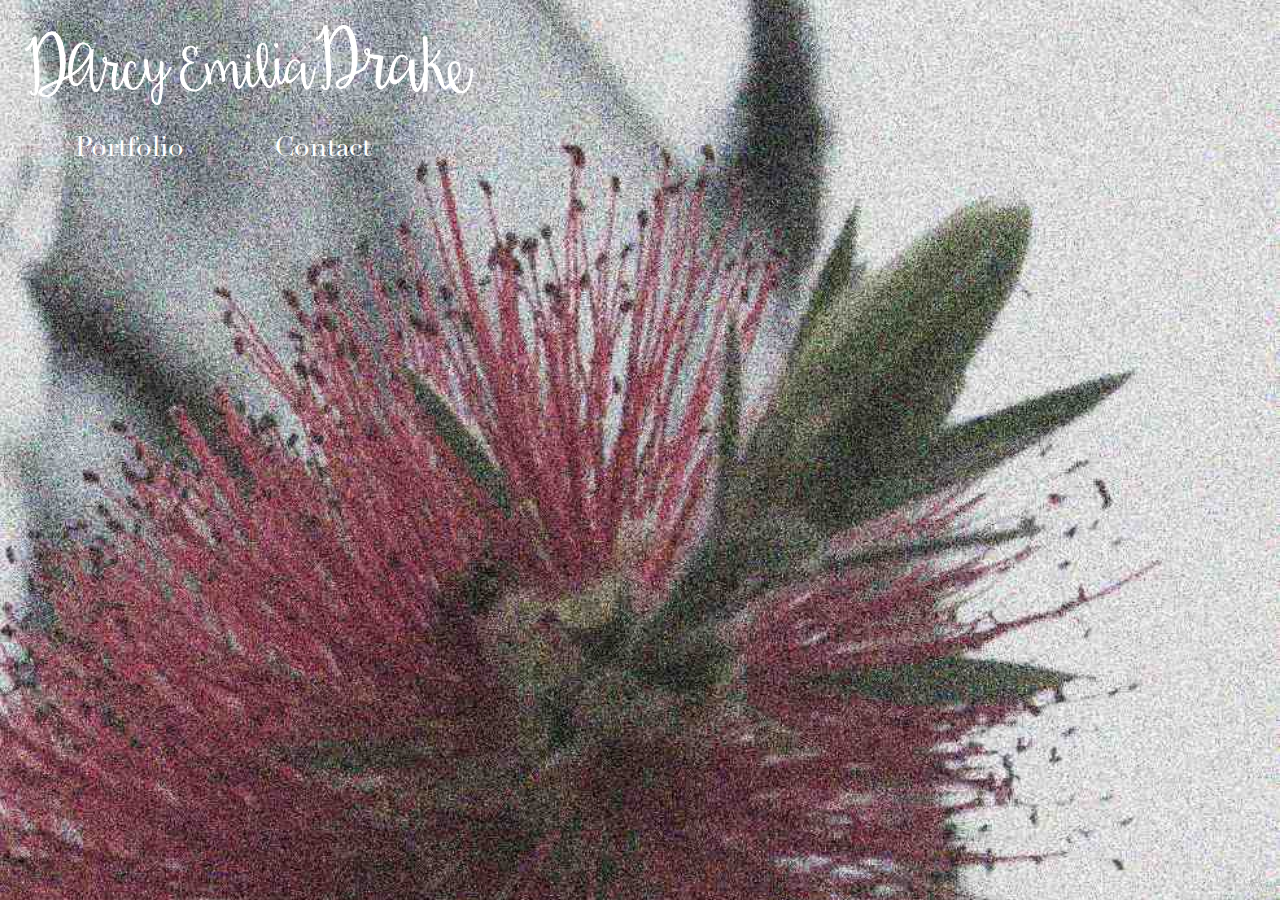
<file: index.html>
<!DOCTYPE html>
<html>


<head>

  <title>
    Darcy Emilia Drake
  </title>

  <meta charset="utf-8">
  <meta name="viewport:" content="width=device width, intial-scale=1">
  <meta name="description" content="Designer Portfolio">
  <meta name="author" content="Darcy Drake">

  <link rel="stylesheet" href="normalize.css">
  <link rel="stylesheet" href="style.css">



</head>





<body class="enterPage">
  <container class="bigContainer">

    <div class="logoClass">
      <img src="nameMark.png" alt="Darcy Emilia Drake"/>
    </div>

    <div class="linksToPortfolioAndContact">
      <li><a href="portfolioPage.html" class="navLink">Portfolio</a></li>
      <li><a href="contactPage.html" class="navLink">Contact</a></li>
    </div>

  </container>

</body>



</html>
</file>
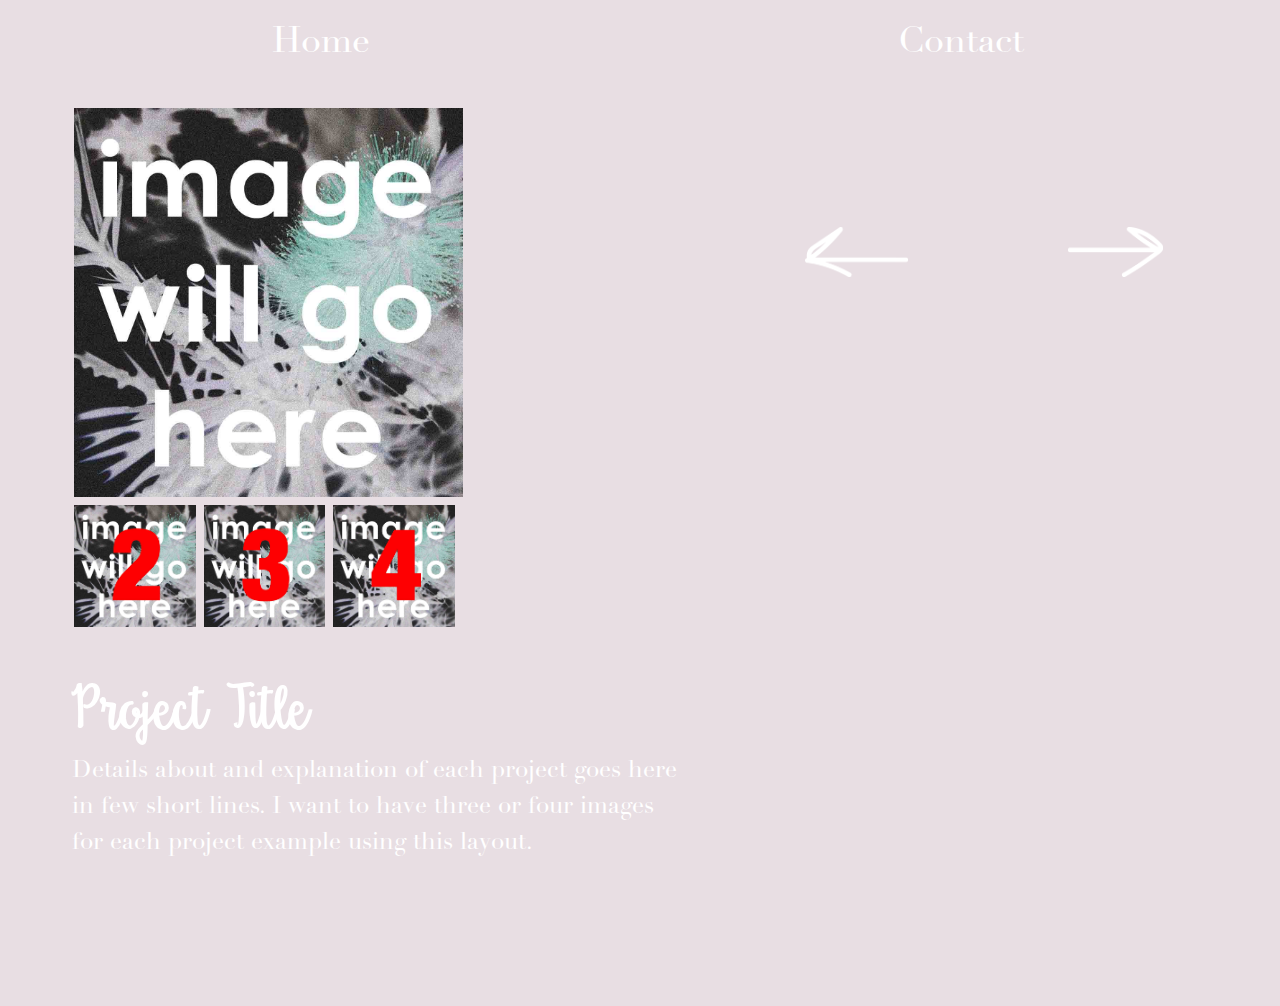
<file: portfolioPage.html>
<!DOCTYPE html>


<html>

<head>

  <title>Portfolio</title>

  <meta charset="utf-8">
  <meta name="viewport:" content="width=device width, intial-scale=1">
  <meta name="description" content="Designer Portfolio">
  <meta name="author" content="Darcy Drake">

  <link rel="stylesheet" href="normalize.css">
  <link rel="stylesheet" href="style.css">



</head>

<body class="portfolioBody">

  <div class="linkstoHomeAndContact">
    <li><a href="index.html" class="navLink">Home</a></li>
    <li><a href="contactPage.html" class="navLink">Contact</a></li>
  </div>

<container class="portfolioClickThroughFlex">
  <div class = "imagesInAContainer">
    <img src="placeholderImageFile.jpg" img class="portfolioImages" alt="oops, this picture is missing!"/>
    <img src="placeholderImageFiletwo.jpg" img class="portfolioImages" alt="oops, this picture is missing!"/>
    <img src="placeholderImageFilethree.jpg" img class="portfolioImages" alt="oops, this picture is missing!"/>
    <img src="placeholderImageFilefour.jpg" img class="portfolioImages" alt="oops, this picture is missing!"/>
  </div>
  <div class="portfolioDescriptionParagraph">
    <h1>Project Title</h1>
    <p>Details about and explanation of each project goes here in few short lines.
      I want to have three or four images for each project example using this layout.
    </p>
  </div>


  <div class="arrowNav">
    <a href="index.html"><img src="arrowLeft.png" alt="Left"/></a>
    <a href="portfolioPageTwo.html"><img src="arrowRight.png" alt="Right"/></a>
  </div>
  </container>



  <script src="https://ajax.googleapis.com/ajax/libs/jquery/3.2.1/jquery.min.js"></script>
  <script src="jquery-3.2.1.slim.min.js"></script>
  <script src="script.js"></script>

</body>
</html>
</file>
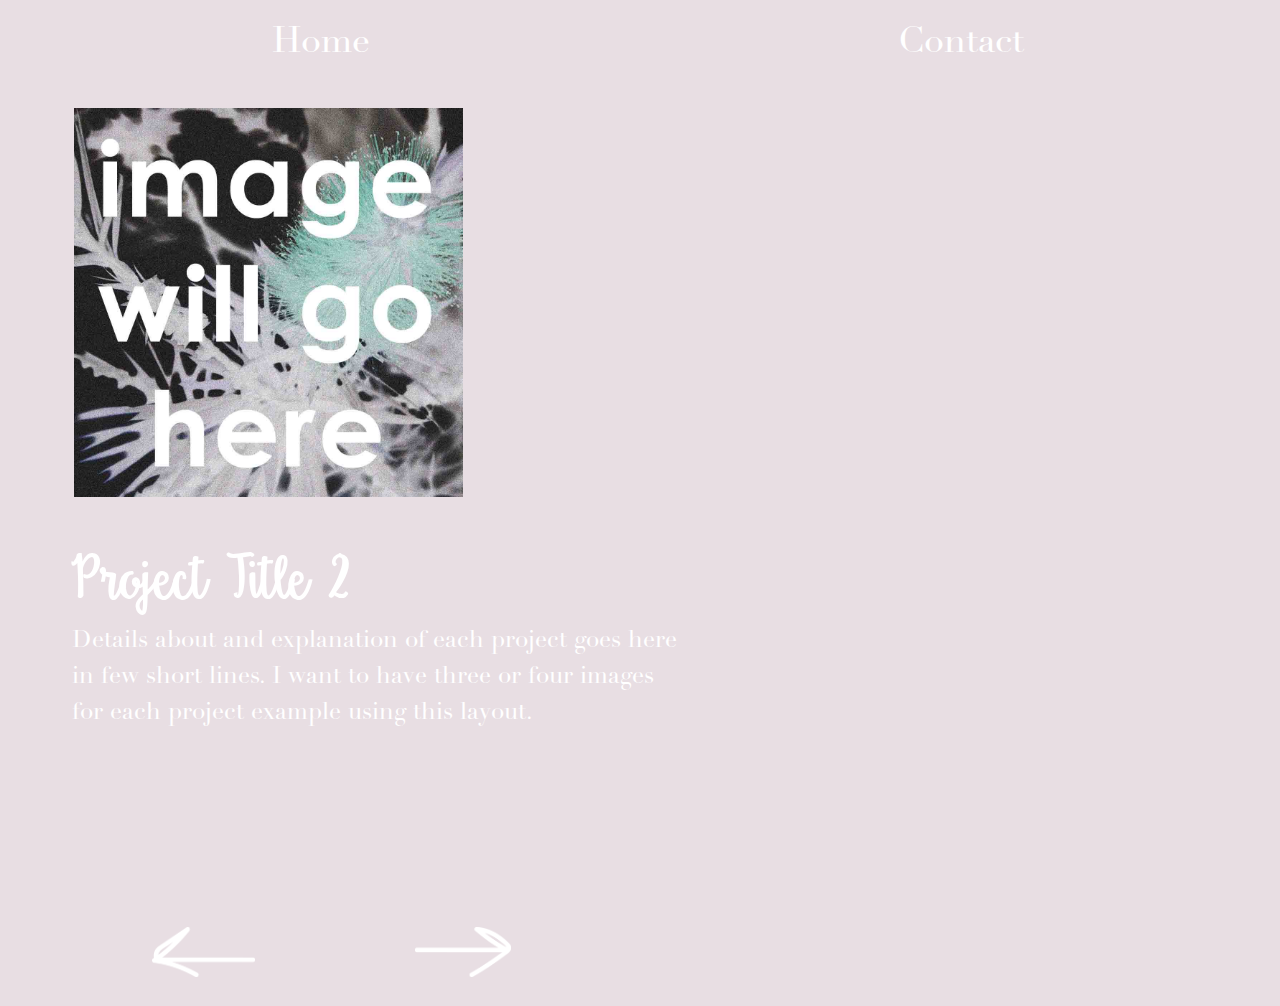
<file: portfolioPageTwo.html>
<!DOCTYPE html>
<html>
<head>
  <title>hello world</title>

    <meta charset="utf-8">
    <meta name="viewport:" content="width=device width, intial-scale=1">
    <meta name="description" content="Designer Portfolio">
    <meta name="author" content="Darcy Drake">

    <link rel="stylesheet" href="normalize.css">
    <link rel="stylesheet" href="style.css">

</head>

<body class="portfolioBody">

  <div class="linkstoHomeAndContact">
    <li><a href="index.html" class="navLink">Home</a></li>
    <li><a href="contactPage.html" class="navLink">Contact</a></li>
  </div>

<container class="portfolioClickThroughFlex">
  <div class = "imagesInAContainer">
    <img src="placeholderImageFile.jpg" img class="portfolioImages" alt="oops, this picture is missing!"/>
  </div>
  <div class="portfolioDescriptionParagraph">
    <h1>Project Title 2</h1>
    <p>Details about and explanation of each project goes here in few short lines.
      I want to have three or four images for each project example using this layout.
    </p>
  </div>


  <div class="arrowNav">
    <a href="portfolioPage.html"><img src="arrowLeft.png" alt="Left"/></a>
    <a href="portfolioPageTwo.html"><img src="arrowRight.png" alt="Right"/></a>
  </div>
  </container>




</body>
</html>
</file>
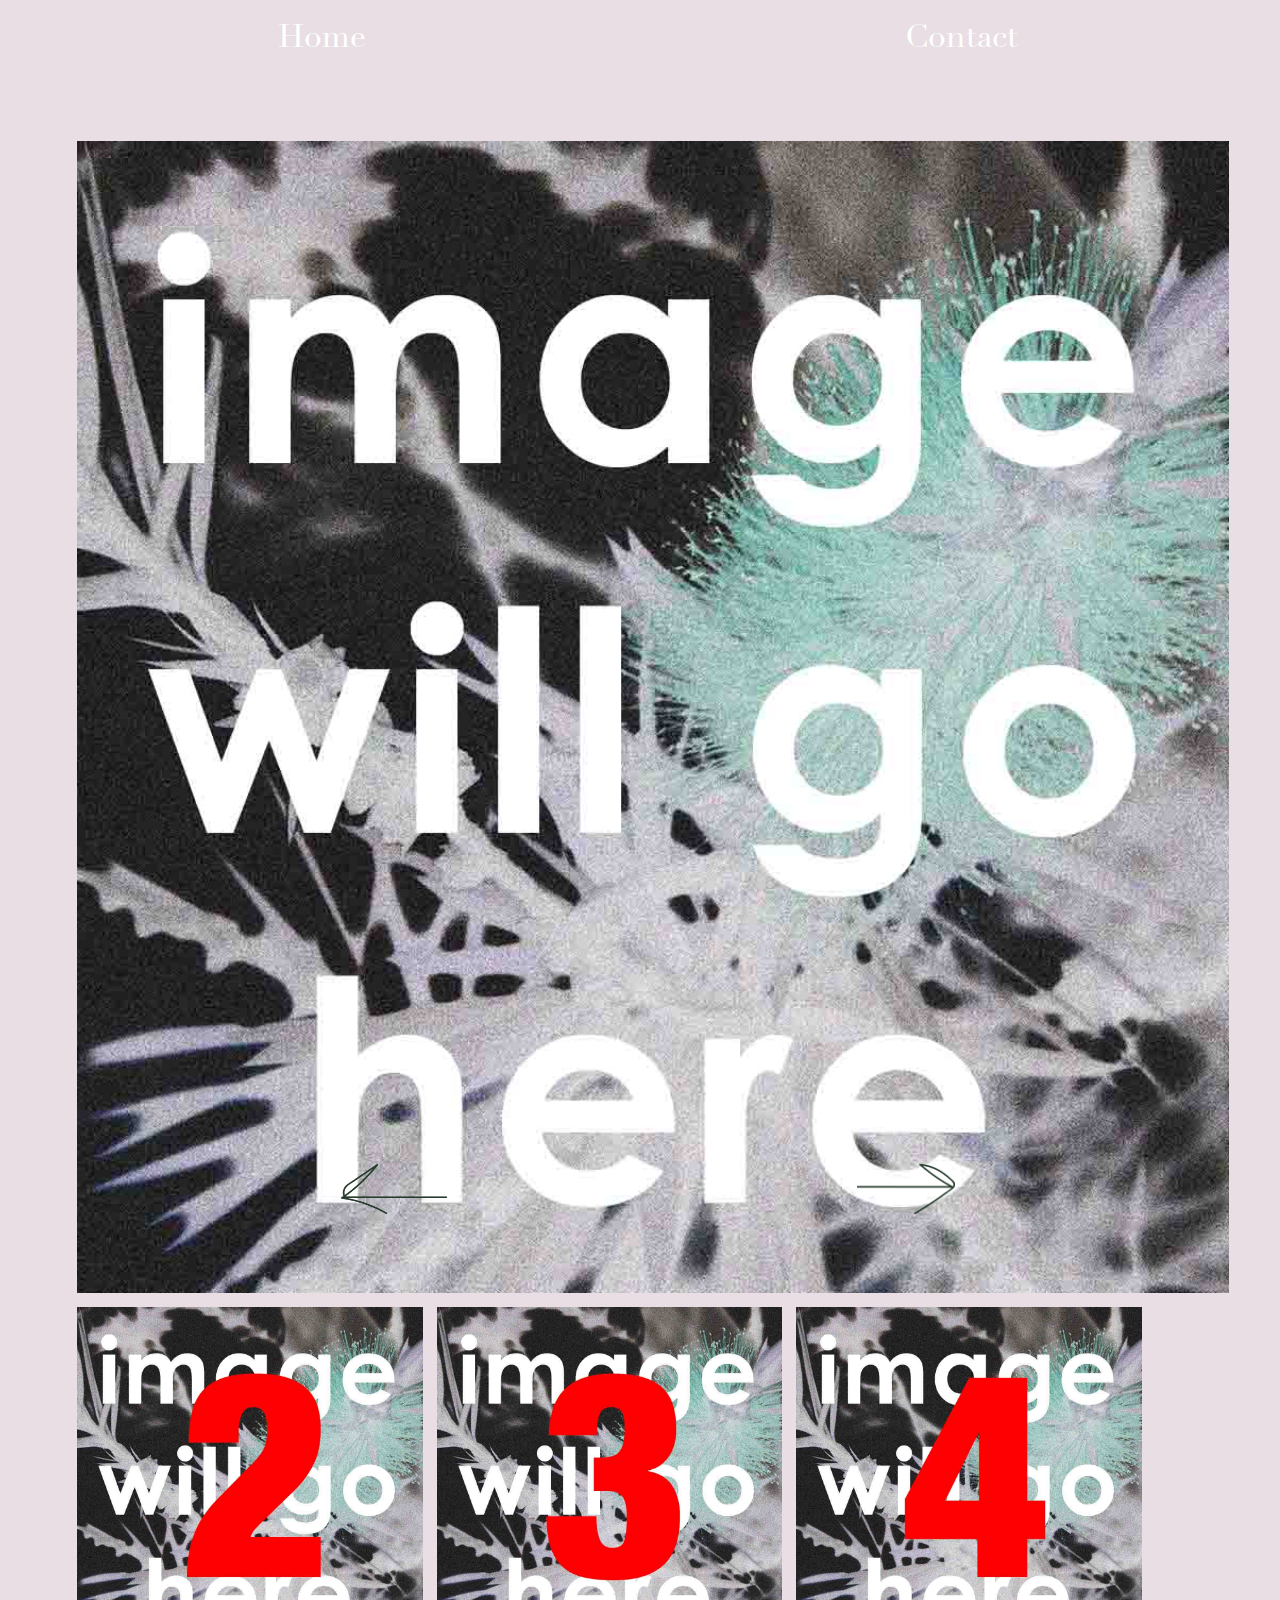
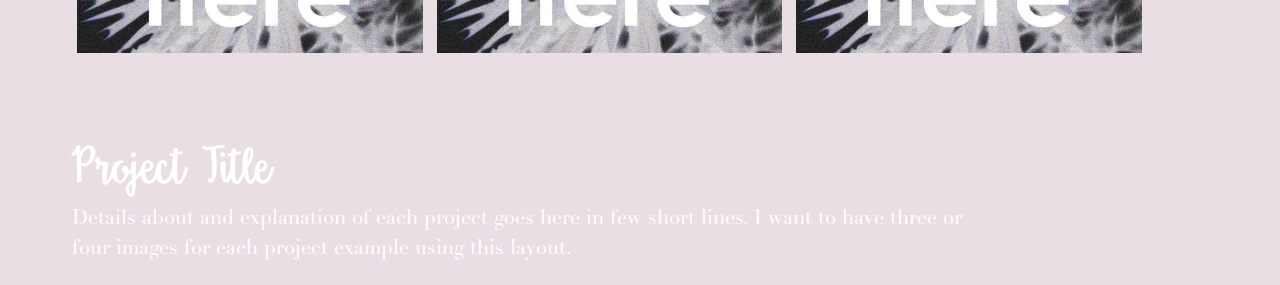
<file: myWebsite/portfolioPage.html>
<!DOCTYPE html>


<html>

<head>

  <title>Portfolio</title>

  <meta charset="utf-8">
  <meta name="viewport:" content="width=device width, intial-scale=1">
  <meta name="description" content="Designer Portfolio">
  <meta name="author" content="Darcy Drake">

  <link rel="stylesheet" href="normalize.css">
  <link rel="stylesheet" href="style.css">



</head>

<body class="portfolioBody">

  <div class="linkstoHomeAndContact">
    <li><a href="index.html" class="navLink">Home</a></li>
    <li><a href="contactPage.html" class="navLink">Contact</a></li>
  </div>

<container class="portfolioClickThroughFlex">
  <div class = "imagesInAContainer">
    <img src="placeholderImageFile.jpg" img class="portfolioImages" alt="oops, this picture is missing!"/>
    <img src="placeholderImageFiletwo.jpg" img class="portfolioImages" alt="oops, this picture is missing!"/>
    <img src="placeholderImageFilethree.jpg" img class="portfolioImages" alt="oops, this picture is missing!"/>
    <img src="placeholderImageFilefour.jpg" img class="portfolioImages" alt="oops, this picture is missing!"/>
  </div>
  <div class="portfolioDescriptionParagraph">
    <h1>Project Title</h1>
    <p>Details about and explanation of each project goes here in few short lines.
      I want to have three or four images for each project example using this layout.
    </p>
  </div>
</container>

  <div class="arrowNav">
    <a href="index.html"><img src="arrowLeft.png" alt="Left"/></a>
    <a href="portfolioPageTwo.html"><img src="arrowRight.png" alt="Right"/></a>
  </div>



  <script src="https://ajax.googleapis.com/ajax/libs/jquery/3.2.1/jquery.min.js"></script>
  <script src="jquery-3.2.1.slim.min.js"></script>
  <script src="script.js"></script>

</body>
</html>
</file>
<file: style.css>
@font-face {
  font-family: "Didot";
  src:url("DidotLTStd-Roman.otf");
  font-weight: normal;
  font-style: normal;
}
@font-face {
  font-family: "DidotItalic";
  src:url("DidotLTStd-Italic.otf");
  font-weight: normal;
  font-style: oblique italic;
}
@font-face {
  font-family: "DidotBold";
  src:url("DidotLTStd-Bold.otf");
  font-weight: bold;
  font-style: normal;
}
@font-face {
  font-family: "Daydreamer";
  src:url("Daydreamer.ttf");
  font-weight: normal;
  font-style: normal;

}
html, body, .contactPageFlex, .portfolioClickThroughFlex {
  height: 100%;
}

.enterPage {
  margin: 0;
  background: url("verticalEnterImage.jpg");
  background-repeat: no-repeat;
  background-size: cover;
}

.contactPage {
  margin: 0;
  background: linear-gradient(
      to top,
      rgba(0, 0, 0, .15) 0%,
      rgba(0, 0, 0, .25) 100%
    ),
  url("verticalContactPageImage.jpg");
  background-repeat: no-repeat;
  background-size: cover;

}

.portfolioBody {
  background-color: #E8DEE3;

}

.logoClass, .linksToPortfolioAndContact, .logoClassContact, .linksToPortfolioAndEnterPage, .linkstoHomeAndContact, .arrownav, .portfolioBody {
width: 100%;

}


.bigContainer {
  display: flex;
  flex-direction: column;
  position: absolute;
  margin-top: 80%;
}

.contactPageFlex {
  display: flex;
  flex-direction: column;
  flex-wrap: nowrap;
  justify-content: flex-start;
  align-items: stretch;
  align-content: stretch;
  height: 100%;
}

.portfolioClickThroughFlex {
  display: flex;
  flex-direction: column;
  justify-content: flex-start;
  flex-wrap: nowrap;
  /*align-content: flex-start;*/
  margin-left: 5%;
  margin-right: 5%;
  margin-top: 10%;
  /*flex: 1 0 auto;*/
}





.logoClass {
  display: flex;
  justify-content: center;
}
.logoClass img {
  max-width: 75%;
  max-height: 75%;
  align-items: center;
  align-self: center;
}

.logoClassContact{
  display: flex;
  justify-content: flex-end;
}
.logoClassContact img {
  max-width: 55%;
  max-height: 55%;
  align-self: flex-end;
  padding: 30px;
}

.imagesInAContainer {
  width: 100%;
  flex-direction: row;
  justify-content: center;
  flex-wrap: nowrap;
  /*align-items:flex-start;
  align-content: flex-start;*/
}
.imagesInAContainer img {
  }

.portfolioImages {
width: 30%;
flex-wrap: nowrap;
/*border-style: solid;
border-width: 5px;
border-color: white;*/
padding: 5px;
margin-bottom: auto;
/*height: 100%;*/
}
.portfolioImages img {
}

.portfolioImages:first-child {
  width: 100%;
  max-width: 100%;
}


.linksToPortfolioAndContact {
  display: flex;
  justify-content: space-around;
}
.linksToPortfolioAndContact li {
list-style: none;
font-size: 1.75em;
line-height: 3.0em;
}
.linksToPortfolioAndContact a {
  text-decoration: none;
  color: white;
  font-family: "Didot", serif;
  font-size: 2.5em;
  line-height: 3.0em;
}

.linksToPortfolioAndEnterPage {
  display: flex;
  justify-content: space-around;
  align-content: flex-start;
  flex: 1;
}

.linksToPortfolioAndEnterPage li {
  list-style: none;

}
.linksToPortfolioAndEnterPage a {
  text-decoration: none;
  color: white;
  font-family: "Didot", serif;
  font-size: 2.25em;
  line-height: 2.0em;
}
.linkstoHomeAndContact {
  display: flex;
  justify-content: space-around;
  align-items: stretch;
  align-content: stretch;
  align-self: flex-end;
}

.linkstoHomeAndContact li {
  list-style: none;
}

.linkstoHomeAndContact a {
  text-decoration: none;
  color: white;
  font-family: "Didot", serif;
  font-size: 2.25em;
  line-height: 2.0em;

}



.emailInfoAndLink {
  color: white;
  font-family: "Didot", sans-serif;
  font-size: 1.5em;
  line-height: 0em;
  flex: 1;
  margin-left: 25px;

}

.emailInfoAndLink a {
  text-decoration: none;
  color: white;
}

.emailInfoAndLink p {
  font-family: "Daydreamer";
  font-size: 2.0em;
}

.portfolioDescriptionParagraph {
  flex-wrap: wrap;
  max-width: 80%;
  font-family: "Didot";
  color: white;
  font-size: 2.0em;
  line-height: 2.0em;
  padding-bottom: 50px;

}
.portfolioDescriptionParagraph h1 {
  font-family: "Daydreamer";
  font-size: 2.5em;
  -webkit-margin-after: 0;
  margin-top: 10%;

}

.arrowNav {
  display: flex;
  justify-content: space-around;
  /*align-items: stretch;
  align-content: stretch;
  align-self: flex-end;*/
  margin-top: auto;

  /*width: 100%;
  display: flex;
  flex-direction: row;
  flex-wrap: nowrap;
  justify-content: space-around;*/
  margin: 10%;
  position: relative;
  }

.arrowNav img {
  max-height: 50px;

}

@media (min-width: 600px){

	.bigContainer {
	margin-top: 60%;
	}
  .logoClass img {
    max-width: 60%;
    max-height: 60%;
  }
	.linksToPortfolioAndContact a {
		font-size: 1.5em;
		line-height: 4.0em;
	}
}
.emailInfoAndLink {
  font-size: 2.25em;
}
.logoClassContact img {
  max-width: 35%;
  max-height: 35%;
}
.portfolioClickThroughFlex {
  margin-left: 15%;
  margin-right: 15%;
}
.portfolioDescriptionParagraph {
  max-width: 100%;
}


@media (min-width: 1080px) {

.bigContainer {
  position: absolute;
  margin-top: 25px;
  align-items: flex-start;

  }

.logoClass {
  justify-content: flex-start;
  /*padding-bottom: 25px;*/
  margin-left: 25px;
}
.logoClass img {
align-items: flex-start;
align-self: flex-start;
max-width: 35%;
max-height: 35%;
}

.linksToPortfolioAndContact a {
  font-size: 1.0em;
  line-height: 1.0em;
  padding-right: 40px;
  padding-left: 50px;
}

.linksToPortfolioAndContact {
  /*flex-flow: column;*/
  justify-content: flex-start;
  margin-left: 25px;
}

.emailInfoAndLink {
  font-size: 2.5em;
}
.portfolioClickThroughFlex {
  max-width: 100%;
  max-height: 100%;
  height: 100%;
  flex-direction: column;
  flex-wrap: wrap;
  margin-top: 2%;
  margin-left: 5%;
  margin-right: 0;
}
.portfolioBody {
  max-height: 100%;
}
.portfolioDescriptionParagraph {
  font-size: 1.5em;
  line-height: 1.5em;
}
.arrowNav {
  margin: auto;
  margin-left: 0;
  margin-top: 10%;
}

.arrowNav img {
  padding-left: 80px;
  padding-right: 80px;
}


.imagesInAContainer {
  width: 40%;
  flex-direction: row;
  justify-content: center;
  flex-wrap: nowrap;
  /*align-items:flex-start;
  align-content: flex-start;*/
}
.imagesInAContainer img {
  }

.portfolioImages {
width: 25%;
flex-wrap: nowrap;
/*border-style: solid;
border-width: 5px;
border-color: white;*/
padding: 2px;
margin-bottom: auto;
/*height: 100%;*/
}
.portfolioImages img {
}

.portfolioImages:first-child {
  width: 80%;
  max-width: 80%;
}

.portfolioDescriptionParagraph {
  max-width: 50%;
  margin-right: 0;
}




}
</file>
<file: myWebsite/style.css>
@font-face {
  font-family: "Didot";
  src:url("DidotLTStd-Roman.otf");
  font-weight: normal;
  font-style: normal;
}
@font-face {
  font-family: "DidotItalic";
  src:url("DidotLTStd-Italic.otf");
  font-weight: normal;
  font-style: oblique italic;
}
@font-face {
  font-family: "DidotBold";
  src:url("DidotLTStd-Bold.otf");
  font-weight: bold;
  font-style: normal;
}
@font-face {
  font-family: "Daydreamer";
  src:url("Daydreamer.ttf");
  font-weight: normal;
  font-style: normal;

}
html, body, .bigContainer, .contactPageFlex, .portfolioClickThroughFlex {
  height: 100%;
}

.enterPage {
  margin: 0;
  background: url("verticalEnterImage.jpg");
  background-repeat: no-repeat;
  background-size: cover;

}

.contactPage {
  margin: 0;
  background: linear-gradient(
      to top,
      rgba(0, 0, 0, .15) 0%,
      rgba(0, 0, 0, .25) 100%
    ),
  url("verticalContactPageImage.jpg");
  background-repeat: no-repeat;
  background-size: cover;
  height: 100%;
}

.portfolioBody {
  background-color: #E8DEE3;

}

.logoClass, .linksToPortfolioAndContact, .logoClassContact, .linksToPortfolioAndEnterPage, .linkstoHomeAndContact, .arrownav, .portfolioBody {
width: 100%;

}


.bigContainer {
  display: flex;
  flex-direction: column;
  position: absolute;
  margin-top: 80%;
}

.contactPageFlex {
  display: flex;
  flex-direction: column;
  flex-wrap: nowrap;
  justify-content: flex-start;
  align-items: stretch;
  align-content: stretch;
  height: 100%;
}

.portfolioClickThroughFlex {
  display: flex;
  flex-direction: column;
  justify-content: flex-start;
  flex-wrap: nowrap;
  /*align-content: flex-start;*/
  margin: 5%;
  /*flex: 1 0 auto;*/
}





.logoClass {
  display: flex;
  justify-content: center;
}
.logoClass img {
  max-width: 75%;
  max-height: 75%;
  align-items: center;
  align-self: center;
}

.logoClassContact{
  display: flex;
  justify-content: flex-end;
}
.logoClassContact img {
  max-width: 50%;
  max-height: 50%;
  align-self: flex-end;
  padding: 25px;
}

.imagesInAContainer {
  width: 100%;
  flex-direction: row;
  justify-content: center;
  flex-wrap: nowrap;
  /*align-items:flex-start;
  align-content: flex-start;*/
}
.imagesInAContainer img {
  }

.portfolioImages {
width: 30%;
flex-wrap: nowrap;
/*border-style: solid;
border-width: 5px;
border-color: white;*/
padding: 5px;
margin-bottom: auto;
/*height: 100%;*/
}
.portfolioImages img {
}

.portfolioImages:first-child {
  width: 100%;
  max-width: 100%;
}


.linksToPortfolioAndContact {
  display: flex;
  justify-content: space-around;
}
.linksToPortfolioAndContact li {
list-style: none;
}
.linksToPortfolioAndContact a {
  text-decoration: none;
  color: white;
  font-family: "Didot", serif;
  font-size: 1.75em;
  line-height: 3.0em;
}

.linksToPortfolioAndEnterPage {
  display: flex;
  justify-content: space-around;
  align-content: flex-start;
  flex: 1;
}

.linksToPortfolioAndEnterPage li {
  list-style: none;

}
.linksToPortfolioAndEnterPage a {
  text-decoration: none;
  color: white;
  font-family: "Didot", serif;
  font-size: 2.0em;
  line-height: 2.0em;
}
.linkstoHomeAndContact {
  display: flex;
  justify-content: space-around;
  align-items: stretch;
  align-content: stretch;
  align-self: flex-end;
}

.linkstoHomeAndContact li {
  list-style: none;
}

.linkstoHomeAndContact a {
  text-decoration: none;
  color: white;
  font-family: "Didot", serif;
  font-size: 2.0em;
  line-height: 2.0em;

}



.emailInfoAndLink {
  color: white;
  font-family: "Didot", sans-serif;
  font-size: 1.5em;
  line-height: 0em;
  flex: 1;
  margin-left: 25px;

}

.emailInfoAndLink a {
  text-decoration: none;
  color: white;
}

.emailInfoAndLink p {
  font-family: "Daydreamer";
  font-size: 2.0em;
}

.portfolioDescriptionParagraph {
  flex-wrap: wrap;
  max-width: 80%;
  font-family: "Didot";
  color: white;
  font-size: 1.25em;
  line-height: 1.5em;

}
.portfolioDescriptionParagraph h1 {
  font-family: "Daydreamer";
  font-size: 2.5em;
  -webkit-margin-after: 0;
  margin-top: 10%;
}

.arrowNav {
  display: flex;
  justify-content: space-around;
  align-items: stretch;
  align-content: stretch;
  align-self: flex-end;
  /*width: 100%;
  display: flex;
  flex-direction: row;
  flex-wrap: nowrap;
  justify-content: space-around;*/
  margin: 10%;
  position: relative;
  }

.arrowNav img {
  max-height: 50px;

}

@media (min-width: 600px){

	.bigContainer {
	margin-top: 60%;
	}

  .logoClass img {
    max-width: 60%;
    max-height: 60%;
  }

	.linksToPortfolioAndContact a {
		font-size: 1.5em;
		line-height: 4.0em;
	}
}
.emailInfoAndLink {
  font-size: 2.25em;
}
.logoClassContact img {
  max-width: 30%;
  max-height: 30%;
}

@media (min-width: 1080px) {

.bigContainer {
  position: absolute;
  margin-top: 25px;
  align-items: flex-start;

  }

.logoClass {
  justify-content: flex-start;
  padding-bottom: 25px;
  margin-left: 25px;
}
.logoClass img {
align-items: flex-start;
align-self: flex-start;
max-width: 40%;
max-height: 40%;
}

.linksToPortfolioAndContact a {
  font-size: 2.0em;
  line-height: 1.5em;
}

.linksToPortfolioAndContact {
  flex-flow: column;
  justify-content: flex-start;
  margin-left: 25px;
}

.emailInfoAndLink {
  font-size: 2.5em;
}

}
</file>
